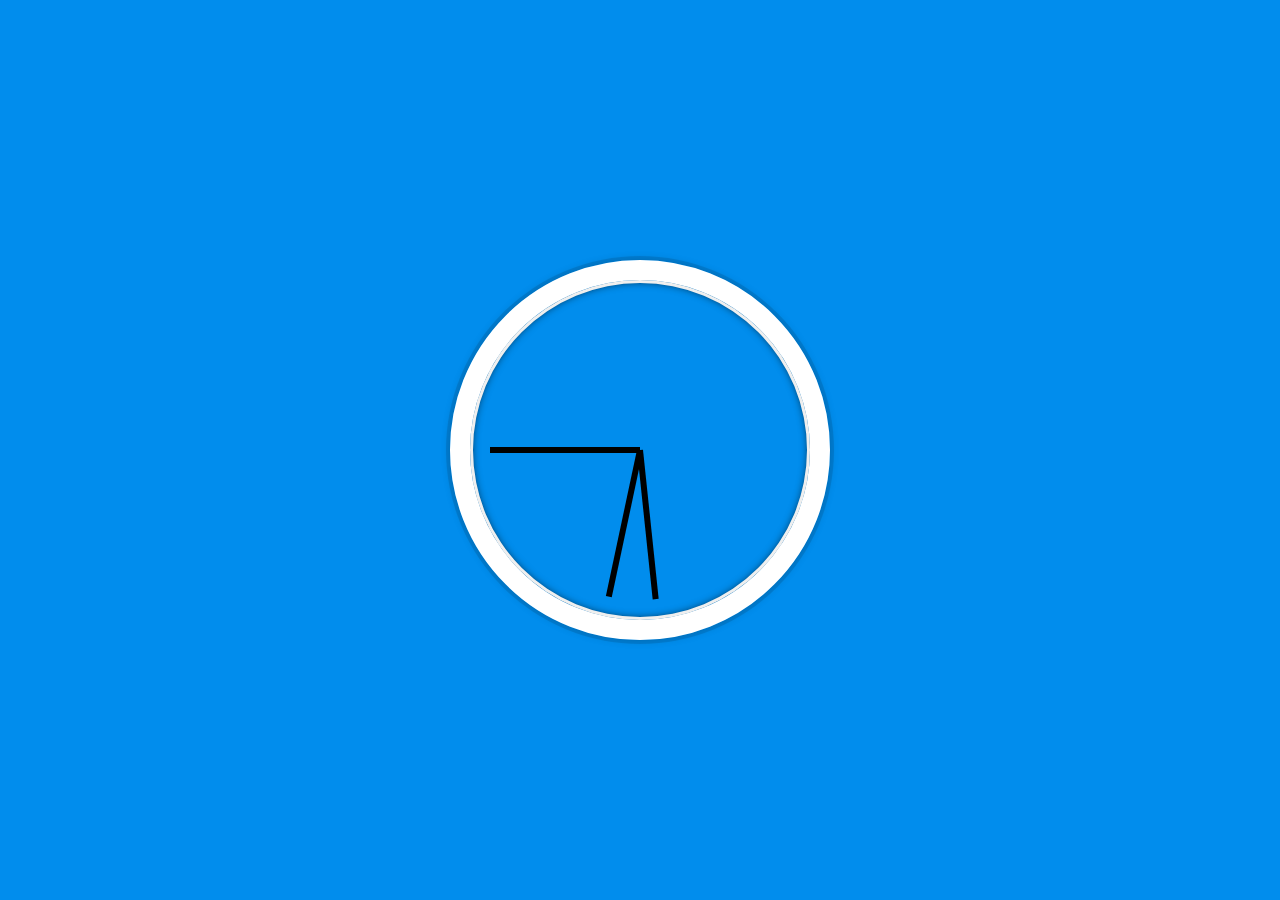
<file: 02 - JS and CSS Clock/index-START.html>
<!DOCTYPE html>
<html lang="en">
<head>
  <meta charset="UTF-8">
  <title>JS + CSS Clock</title>
</head>
<body>


    <div class="clock">
      <div class="clock-face">
        <div class="hand hour-hand"></div>
        <div class="hand min-hand"></div>
        <div class="hand second-hand"></div>
      </div>
    </div>


  <style>
    html {
      background: #018DED url(http://unsplash.it/1500/1000?image=881&blur=50);
      background-size: cover;
      font-family: 'helvetica neue';
      text-align: center;
      font-size: 10px;
    }

    body {
      margin: 0;
      font-size: 2rem;
      display: flex;
      flex: 1;
      min-height: 100vh;
      align-items: center;
    }

    .clock {
      width: 30rem;
      height: 30rem;
      border: 20px solid white;
      border-radius: 50%;
      margin: 50px auto;
      position: relative;
      padding: 2rem;
      box-shadow:
        0 0 0 4px rgba(0,0,0,0.1),
        inset 0 0 0 3px #EFEFEF,
        inset 0 0 10px black,
        0 0 10px rgba(0,0,0,0.2);
    }

    .clock-face {
      position: relative;
      width: 100%;
      height: 100%;
      transform: translateY(-3px); /* account for the height of the clock hands */
    }

    .hand {
      width: 50%;
      height: 6px;
      background: black;
      position: absolute;
      top: 50%;
      transform-origin: 100%;
      transform: rotate(90deg);
      transition: all .05s;
      transition-timing-function: cubic-bezier(0.1, 2.7, 0.58, 1);
    }

  </style>

  <script>
  const secondHand = document.querySelector(".second-hand")
  const minuteHand = document.querySelector(".min-hand")
  const hourHand = document.querySelector(".hour-hand")
  function setDate(){
    const now = new Date();
    const seconds = now.getSeconds();
    const secondsDegrees = ((seconds / 60) * 360 ) + 90;
    secondHand.style.transform = `rotate(${secondsDegrees}deg)`
    const minutes = now.getMinutes();
    const minutesDegrees = ((minutes / 60) * 360) + 90;
    minuteHand.style.transform = `rotate(${minutesDegrees}deg)`
    const hours = now.getHours();
    const hoursDegrees = ((hours / 12) * 360) + 90;
    hourHand.style.transform = `rotate(${hoursDegrees}deg)`

    console.log(seconds);
  };
  setInterval(setDate, 1000);

  </script>
</body>
</html>
</file>
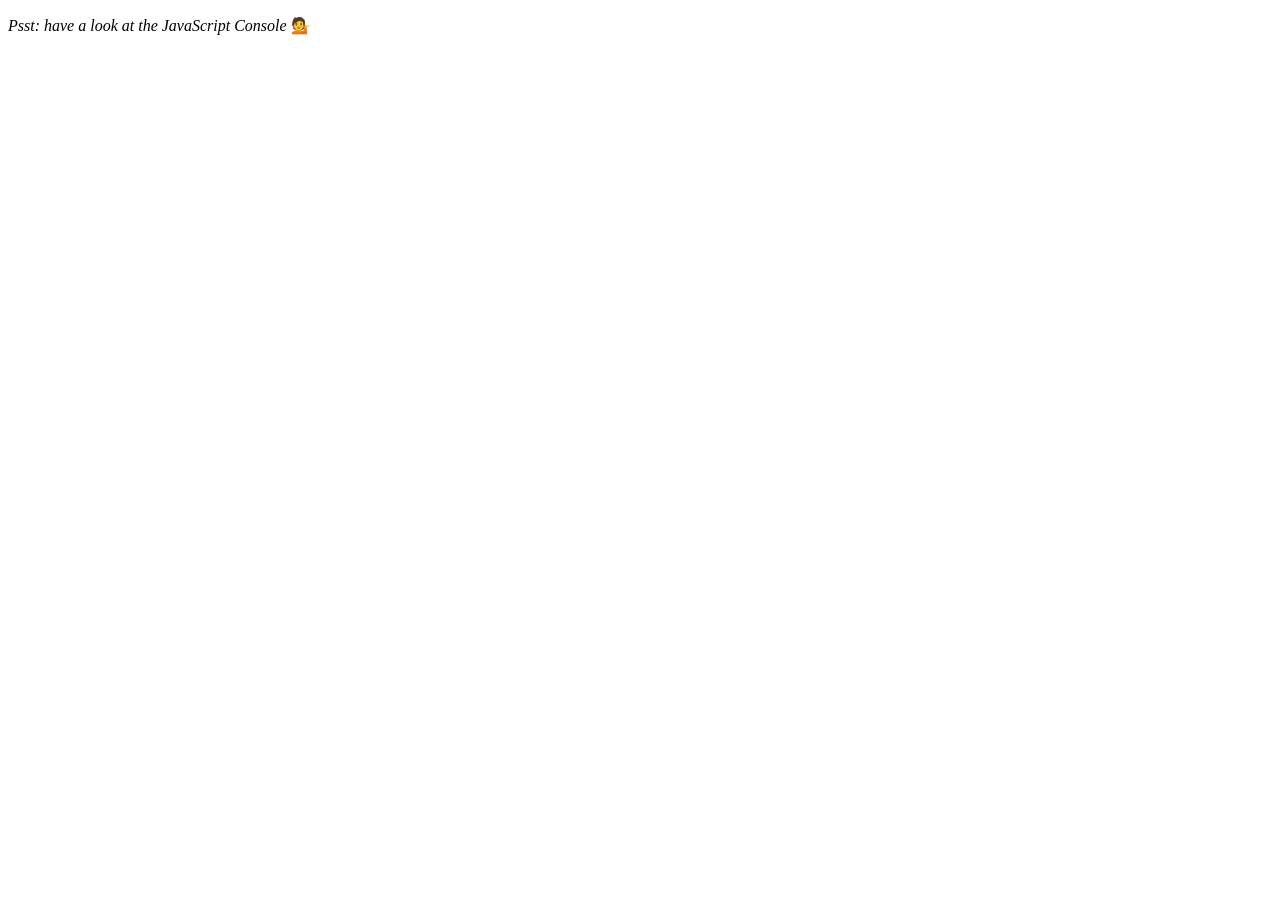
<file: 04 - Array Cardio Day 1/index-START.html>
<!DOCTYPE html>
<html lang="en">
<head>
  <meta charset="UTF-8">
  <title>Array Cardio 💪</title>
</head>
<body>
  <p><em>Psst: have a look at the JavaScript Console</em> 💁</p>
  <script>
    // Get your shorts on - this is an array workout!
    // ## Array Cardio Day 1

    // Some data we can work with

    const inventors = [
      { first: 'Albert', last: 'Einstein', year: 1879, passed: 1955 },
      { first: 'Isaac', last: 'Newton', year: 1643, passed: 1727 },
      { first: 'Galileo', last: 'Galilei', year: 1564, passed: 1642 },
      { first: 'Marie', last: 'Curie', year: 1867, passed: 1934 },
      { first: 'Johannes', last: 'Kepler', year: 1571, passed: 1630 },
      { first: 'Nicolaus', last: 'Copernicus', year: 1473, passed: 1543 },
      { first: 'Max', last: 'Planck', year: 1858, passed: 1947 },
      { first: 'Katherine', last: 'Blodgett', year: 1898, passed: 1979 },
      { first: 'Ada', last: 'Lovelace', year: 1815, passed: 1852 },
      { first: 'Sarah E.', last: 'Goode', year: 1855, passed: 1905 },
      { first: 'Lise', last: 'Meitner', year: 1878, passed: 1968 },
      { first: 'Hanna', last: 'Hammarström', year: 1829, passed: 1909 }
    ];

    const people = ['Beck, Glenn', 'Becker, Carl', 'Beckett, Samuel', 'Beddoes, Mick', 'Beecher, Henry', 'Beethoven, Ludwig', 'Begin, Menachem', 'Belloc, Hilaire', 'Bellow, Saul', 'Benchley, Robert', 'Benenson, Peter', 'Ben-Gurion, David', 'Benjamin, Walter', 'Benn, Tony', 'Bennington, Chester', 'Benson, Leana', 'Bent, Silas', 'Bentsen, Lloyd', 'Berger, Ric', 'Bergman, Ingmar', 'Berio, Luciano', 'Berle, Milton', 'Berlin, Irving', 'Berne, Eric', 'Bernhard, Sandra', 'Berra, Yogi', 'Berry, Halle', 'Berry, Wendell', 'Bethea, Erin', 'Bevan, Aneurin', 'Bevel, Ken', 'Biden, Joseph', 'Bierce, Ambrose', 'Biko, Steve', 'Billings, Josh', 'Biondo, Frank', 'Birrell, Augustine', 'Black, Elk', 'Blair, Robert', 'Blair, Tony', 'Blake, William'];

    // Array.prototype.filter()
    // 1. Filter the list of inventors for those who were born in the 1500's
    const fifteen = inventors.filter(inventor => inventor.year > 1499 && inventor.year < 1600)
    // Array.prototype.map()
    // 2. Give us an array of the inventors' first and last names
    const names = inventors.map(inventor => {
      return `${inventor.first} ${inventor.last}`
    })
    // Array.prototype.sort()
    // 3. Sort the inventors by birthdate, oldest to youngest
      // const ordered = inventors.sort(function(firstPerson, secondPerson){
      //   debugger
      //   if(firstPerson.year > secondPerson.year){
      //     return 1
      //   } else {
      //     return -1
      //   }
      // })

    const ordered = inventors.sort((a, b) => a.year > b.year ? 1 : -1)

    // if line 44 is false it returns -1 and the first person stays where they are.  Otherwise returns 1 and person one "moves on to the next person"
    // Array.prototype.reduce()
    // 4. How many years did all the inventors live?

    // 5. Sort the inventors by years lived

    const oldest = inventors.sort((a,b) => (a.passed - a.year) > (b.year - b.passed) ? -1 : 1)
    console.table(oldest)
    // 6. create a list of Boulevards in Paris that contain 'de' anywhere in the name
    // https://en.wikipedia.org/wiki/Category:Boulevards_in_Paris

    // const category = document.querySelector(".mw-category")
    // const links = Array.from(category.querySelectorAll("a"))
    // const de = links
    //   .map(link => link.textContent)
    //   .filter(street => street.includes("de"));

    // 7. sort Exercise
    // Sort the people alphabetically by last name
    const alpha = people.sort((lastOne, nextOne) => {
      const [aLast, aFirst] = lastOne.split(", ")
      const [bLast, bFirst] = nextOne.split(", ")
        return aLast > bLast ? 1 : -1
    })
    // 8. Reduce Exercise
    // Sum up the instances of each of these
    const data = ['car', 'car', 'truck', 'truck', 'bike', 'walk', 'car', 'van', 'bike', 'walk', 'car', 'van', 'car', 'truck' ];


    const transportation = data.reduce(function(obj, item){
      if(!obj[item]){
        obj[item] = 0;
      }
      obj[item]++
      return obj;
    }, {})
  </script>
</body>
</html>
</file>
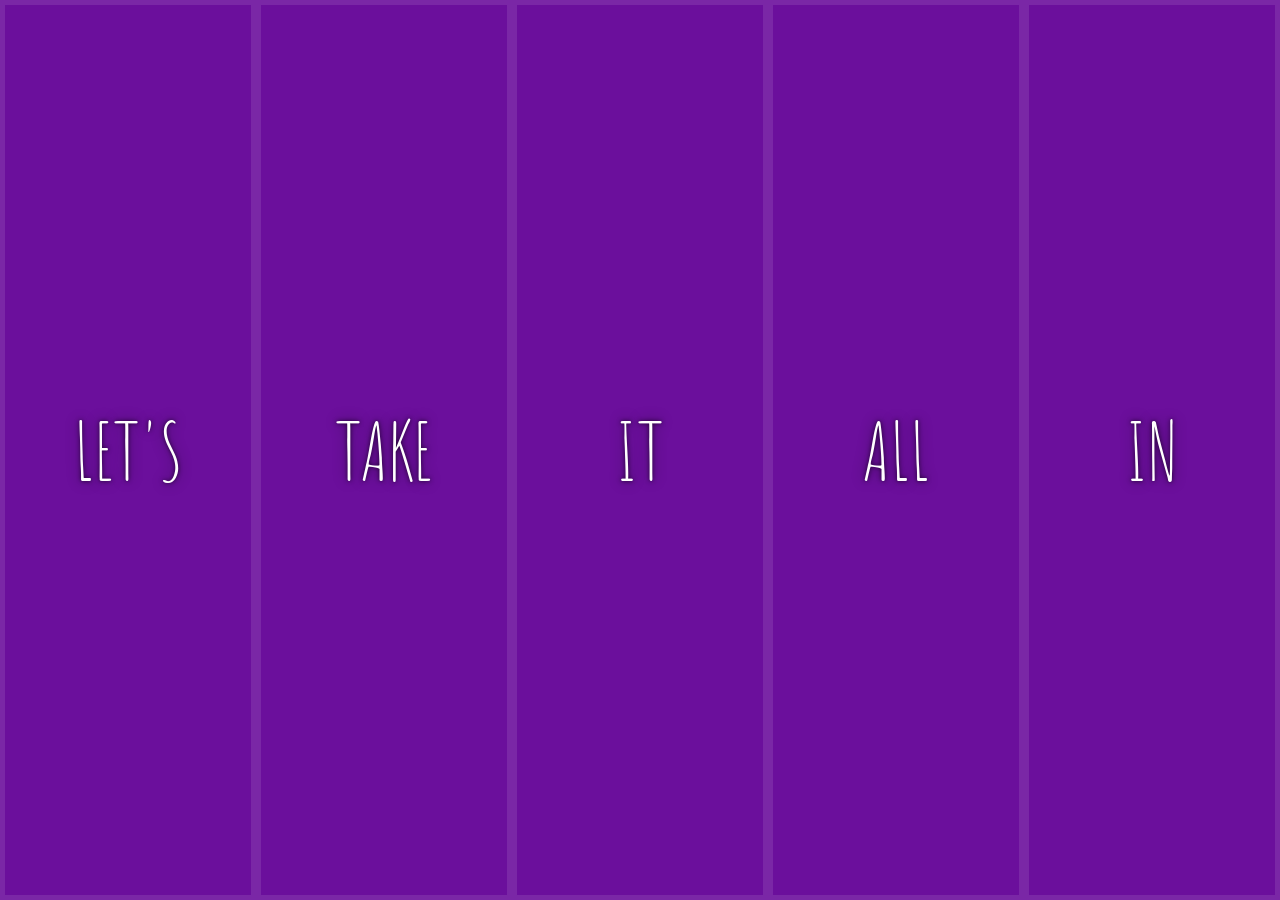
<file: 05 - Flex Panel Gallery/index-START.html>
<!DOCTYPE html>
<html lang="en">
<head>
  <meta charset="UTF-8">
  <title>Flex Panels 💪</title>
  <link href='https://fonts.googleapis.com/css?family=Amatic+SC' rel='stylesheet' type='text/css'>
</head>
<body>
  <style>
    html {
      box-sizing: border-box;
      background: #ffc600;
      font-family: 'helvetica neue';
      font-size: 20px;
      font-weight: 200;
    }

    body {
      margin: 0;
    }

    *, *:before, *:after {
      box-sizing: inherit;
    }

    .panels {
      min-height: 100vh;
      overflow: hidden;
      display: flex;
    }

    .panel {
      background: #6B0F9C;
      box-shadow: inset 0 0 0 5px rgba(255,255,255,0.1);
      color: white;
      text-align: center;
      align-items: center;
      /* Safari transitionend event.propertyName === flex */
      /* Chrome + FF transitionend event.propertyName === flex-grow */
      transition:
        font-size 0.7s cubic-bezier(0.61,-0.19, 0.7,-0.11),
        flex 0.7s cubic-bezier(0.61,-0.19, 0.7,-0.11),
        background 0.2s;
      font-size: 20px;
      background-size: cover;
      background-position: center;
      flex : 1;
      justify-content: center;
      display: flex;
      flex-direction: column;
    }

    .panel1 { background-image:url(https://source.unsplash.com/gYl-UtwNg_I/1500x1500); }
    .panel2 { background-image:url(https://source.unsplash.com/rFKUFzjPYiQ/1500x1500); }
    .panel3 { background-image:url(https://images.unsplash.com/photo-1465188162913-8fb5709d6d57?ixlib=rb-0.3.5&q=80&fm=jpg&crop=faces&cs=tinysrgb&w=1500&h=1500&fit=crop&s=967e8a713a4e395260793fc8c802901d); }
    .panel4 { background-image:url(https://source.unsplash.com/ITjiVXcwVng/1500x1500); }
    .panel5 { background-image:url(https://source.unsplash.com/3MNzGlQM7qs/1500x1500); }

    /* Flex items: ; */
    .panel > * {
x      margin: 0;
      width: 100%;
      transition: transform 0.5s;
      flex: 1 0 auto;
      display: flex;
      justify-content: center;
      align-items: center;
    }

    .panel > *:first-child {transform: translateY(-100%);}
    .panel.open-active > *:first-child {transform: translateY(0);}
    .panel > *:last-child {transform: translateY(100%);}
    .panel.open-active > *:last-child {transform: translateY(0);}

    .panel p {
      text-transform: uppercase;
      font-family: 'Amatic SC', cursive;
      text-shadow: 0 0 4px rgba(0, 0, 0, 0.72), 0 0 14px rgba(0, 0, 0, 0.45);
      font-size: 2em;
    }

    .panel p:nth-child(2) {
      font-size: 4em;
    }

    .panel.open {
      flex: 5;
      font-size: 40px;
    }

  </style>


  <div class="panels">
    <div class="panel panel1">
      <p>Hey</p>
      <p>Let's</p>
      <p>Dance</p>
    </div>
    <div class="panel panel2">
      <p>Give</p>
      <p>Take</p>
      <p>Receive</p>
    </div>
    <div class="panel panel3">
      <p>Experience</p>
      <p>It</p>
      <p>Today</p>
    </div>
    <div class="panel panel4">
      <p>Give</p>
      <p>All</p>
      <p>You can</p>
    </div>
    <div class="panel panel5">
      <p>Life</p>
      <p>In</p>
      <p>Motion</p>
    </div>
  </div>

  <script>
  const panels = document.querySelectorAll(".panel");

  function toggleOpen(){
    this.classList.toggle('open');
  }

  function toggleActive(e){
    console.log(e.propertyName)
    if(e.propertyName.includes('flex')){
      this.classList.toggle('open-active')
    }
  }
  panels.forEach(panel => panel.addEventListener('click', toggleOpen));
  panels.forEach(panel => panel.addEventListener('transitionend', toggleActive));

  </script>



</body>
</html>
</file>
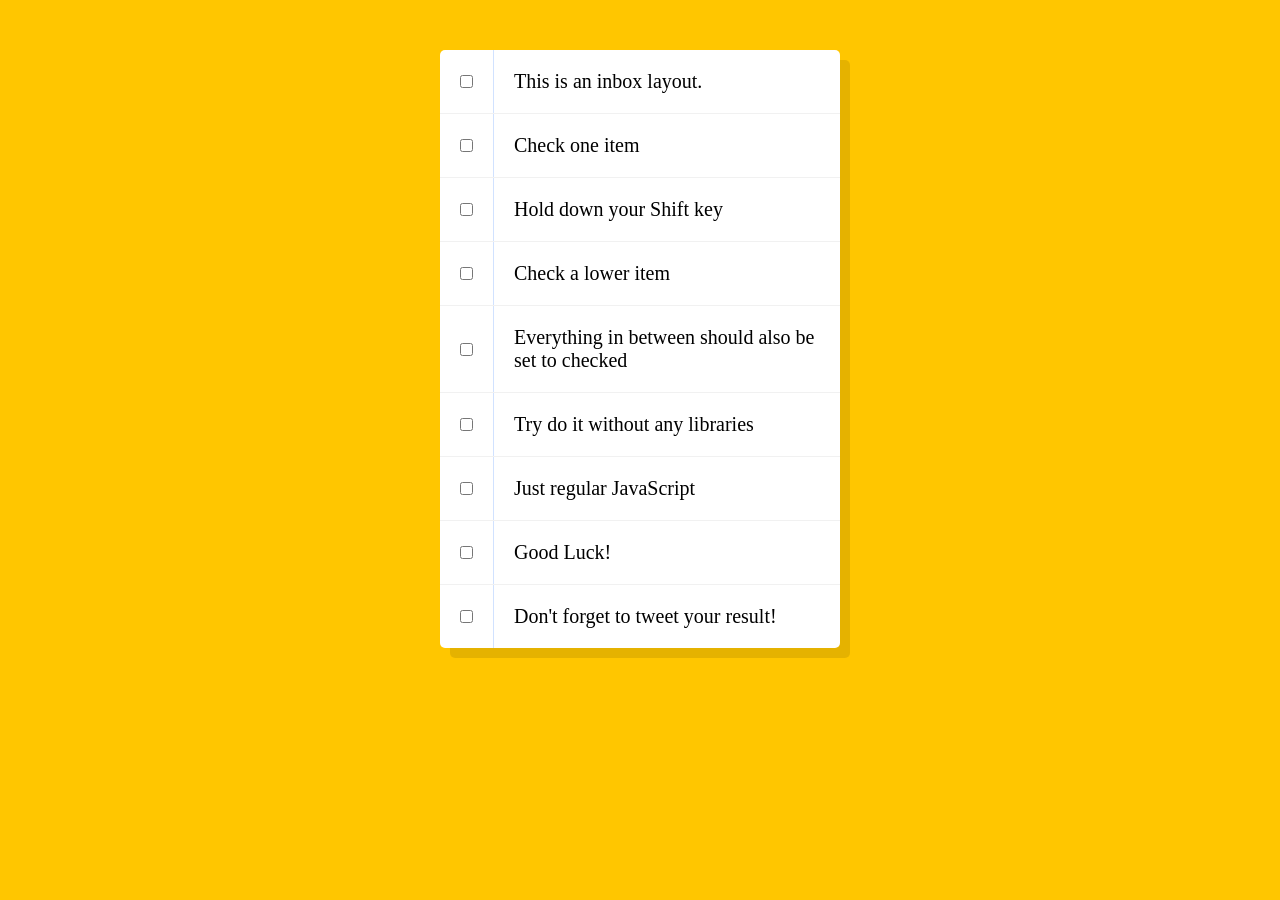
<file: 10 - Hold Shift and Check Checkboxes/index-FINISHED.html>
<!DOCTYPE html>
<html lang="en">
<head>
  <meta charset="UTF-8">
  <title>Hold Shift to Check Multiple Checkboxes</title>
</head>
<body>
  <style>

    html {
      font-family: sans-serif;
      background: #ffc600;
    }

    .inbox {
      max-width: 400px;
      margin: 50px auto;
      background: white;
      border-radius: 5px;
      box-shadow: 10px 10px 0 rgba(0,0,0,0.1);
    }

    .item {
      display: flex;
      align-items: center;
      border-bottom: 1px solid #F1F1F1;
    }

    .item:last-child {
      border-bottom: 0;
    }


    input:checked + p {
      background: #F9F9F9;
      text-decoration: line-through;
    }

    input[type="checkbox"] {
      margin: 20px;
    }

    p {
      margin: 0;
      padding: 20px;
      transition: background 0.2s;
      flex: 1;
      font-family: 'helvetica neue';
      font-size: 20px;
      font-weight: 200;
      border-left: 1px solid #D1E2FF;
    }
  </style>
   <!--
   The following is a common layout you would see in an email client.

   When a user clicks a checkbox, holds Shift, and then clicks another checkbox a few rows down, all the checkboxes in-between those two checkboxes should be checked.

  -->

  <div class="inbox">
    <div class="item">
      <input type="checkbox">
      <p>This is an inbox layout.</p>
    </div>
    <div class="item">
      <input type="checkbox">
      <p>Check one item</p>
    </div>
    <div class="item">
      <input type="checkbox">
      <p>Hold down your Shift key</p>
    </div>
    <div class="item">
      <input type="checkbox">
      <p>Check a lower item</p>
    </div>
    <div class="item">
      <input type="checkbox">
      <p>Everything in between should also be set to checked</p>
    </div>
    <div class="item">
      <input type="checkbox">
      <p>Try do it without any libraries</p>
    </div>
    <div class="item">
      <input type="checkbox">
      <p>Just regular JavaScript</p>
    </div>
    <div class="item">
      <input type="checkbox">
      <p>Good Luck!</p>
    </div>
    <div class="item">
      <input type="checkbox">
      <p>Don't forget to tweet your result!</p>
    </div>
  </div>

<script>
const checkboxes = document.querySelectorAll('.inbox input[type="checkbox"]');

let lastChecked;

function handleCheck(e) {
  // Check if they had the shift key down
  // AND check that they are checking it
  let inBetween = false;
  if (e.shiftKey && this.checked) {
    // go ahead and do what we please
    // loop over every single checkbox
    checkboxes.forEach(checkbox => {
      console.log(this);
      if (checkbox === this || checkbox === lastChecked) {
        inBetween = !inBetween;
        console.log('Starting to check them in between!');
      }

      if (inBetween) {
        checkbox.checked = true;
      }
    });
  }

  lastChecked = this;
}

checkboxes.forEach(checkbox => checkbox.addEventListener('click', handleCheck));
</script>
</body>
</html>
</file>
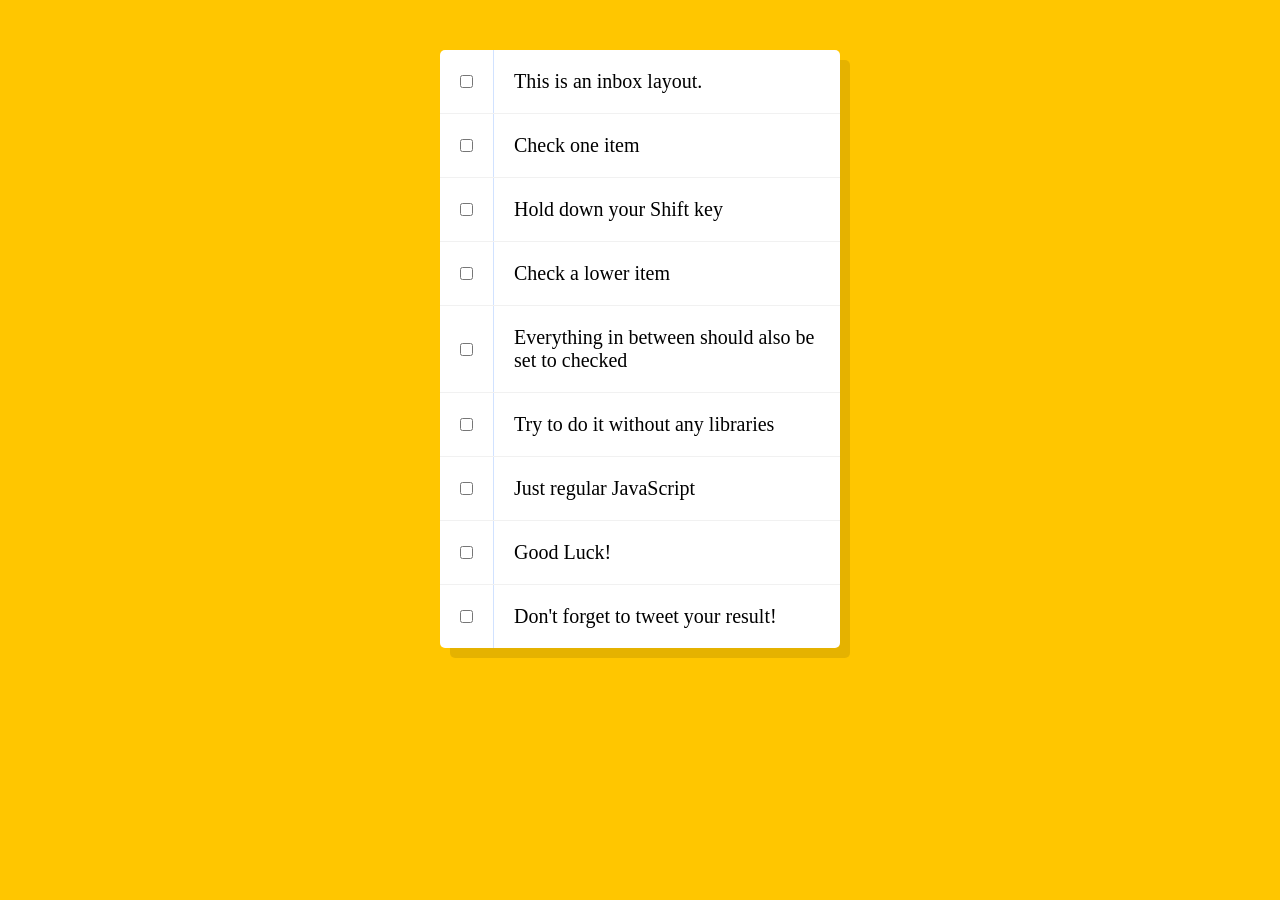
<file: 10 - Hold Shift and Check Checkboxes/index-START.html>
<!DOCTYPE html>
<html lang="en">
<head>
  <meta charset="UTF-8">
  <title>Hold Shift to Check Multiple Checkboxes</title>
</head>
<body>
  <style>

    html {
      font-family: sans-serif;
      background: #ffc600;
    }

    .inbox {
      max-width: 400px;
      margin: 50px auto;
      background: white;
      border-radius: 5px;
      box-shadow: 10px 10px 0 rgba(0,0,0,0.1);
    }

    .item {
      display: flex;
      align-items: center;
      border-bottom: 1px solid #F1F1F1;
    }

    .item:last-child {
      border-bottom: 0;
    }

    input:checked + p {
      background: #F9F9F9;
      text-decoration: line-through;
    }

    input[type="checkbox"] {
      margin: 20px;
    }

    p {
      margin: 0;
      padding: 20px;
      transition: background 0.2s;
      flex: 1;
      font-family:'helvetica neue';
      font-size: 20px;
      font-weight: 200;
      border-left: 1px solid #D1E2FF;
    }
  </style>
   <!--
   The following is a common layout you would see in an email client.

   When a user clicks a checkbox, holds Shift, and then clicks another checkbox a few rows down, all the checkboxes inbetween those two checkboxes should be checked.

  -->
  <div class="inbox">
    <div class="item">
      <input type="checkbox">
      <p>This is an inbox layout.</p>
    </div>
    <div class="item">
      <input type="checkbox">
      <p>Check one item</p>
    </div>
    <div class="item">
      <input type="checkbox">
      <p>Hold down your Shift key</p>
    </div>
    <div class="item">
      <input type="checkbox">
      <p>Check a lower item</p>
    </div>
    <div class="item">
      <input type="checkbox">
      <p>Everything in between should also be set to checked</p>
    </div>
    <div class="item">
      <input type="checkbox">
      <p>Try to do it without any libraries</p>
    </div>
    <div class="item">
      <input type="checkbox">
      <p>Just regular JavaScript</p>
    </div>
    <div class="item">
      <input type="checkbox">
      <p>Good Luck!</p>
    </div>
    <div class="item">
      <input type="checkbox">
      <p>Don't forget to tweet your result!</p>
    </div>
  </div>

<script>
let lastChecked;

function handleCheck(e){
  //check on shift key
  console.log(this)
  let inBetween = false;
  if(e.shiftKey && this.checked) {
    checkboxes.forEach(checkbox => console.log(checkbox))
  }
  lastChecked = this
}

const checkboxes = document.querySelectorAll('.inbox input[type="checkbox"]')

checkboxes.forEach(checkbox => checkbox.addEventListener('click', handleCheck))
</script>
</body>
</html>
</file>
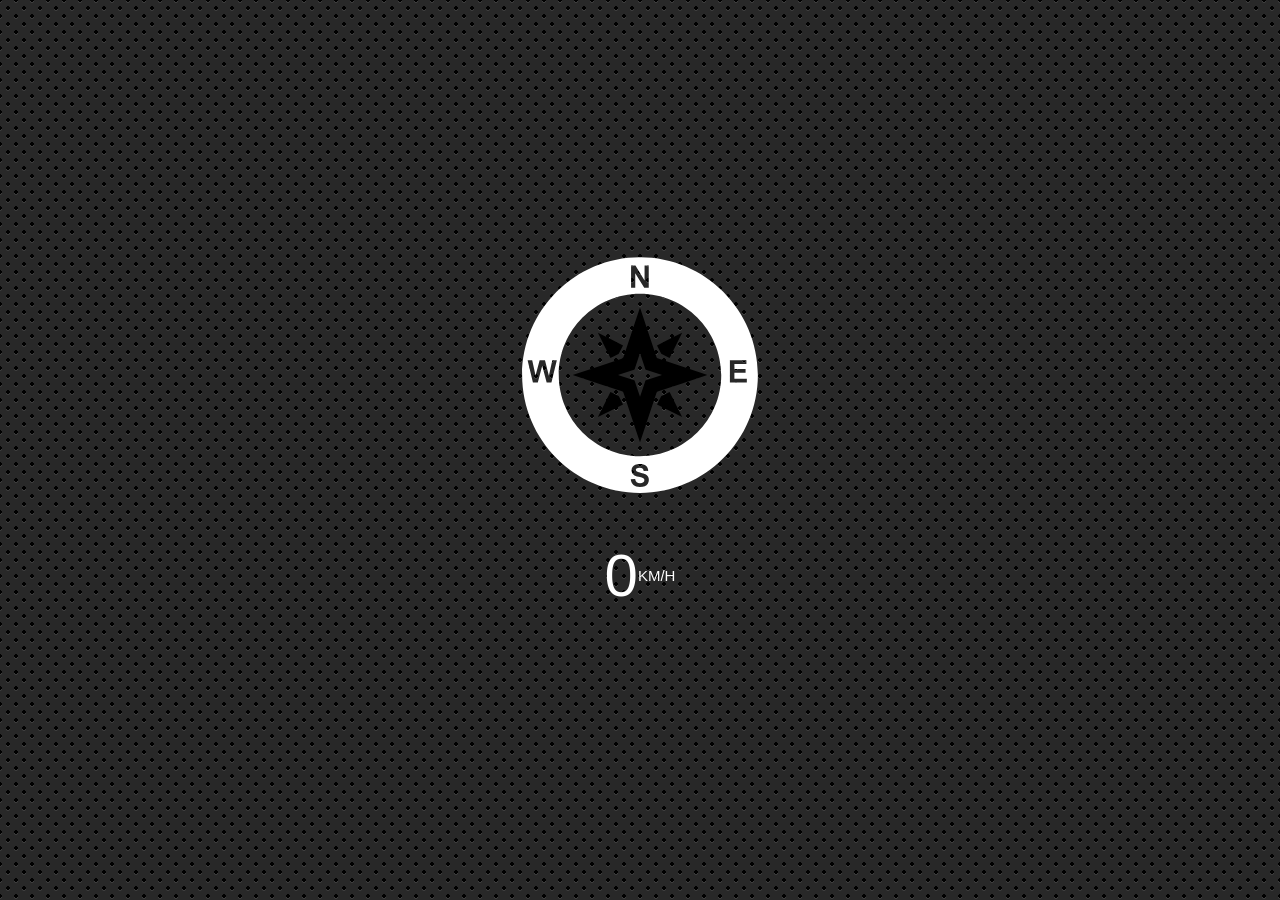
<file: 21 - Geolocation/index-START.html>
<!DOCTYPE html>
<html lang="en">
<head>
  <meta charset="UTF-8">
  <title>Document</title>
  <meta name="viewport" content="width=device-width">
</head>
<body>
  <svg class="arrow" xmlns="http://www.w3.org/2000/svg" xmlns:xlink="http://www.w3.org/1999/xlink" version="1.1" x="0px" y="0px" viewBox="0 0 64 64" enable-background="new 0 0 64 64" xml:space="preserve"><g><path fill="#ffffff" d="M32,1.824C15.361,1.824,1.825,15.361,1.825,32c0,16.639,13.537,30.176,30.175,30.176   S62.175,48.639,62.175,32C62.175,15.361,48.639,1.824,32,1.824z M29.715,3.988h1.12l2.333,3.807V3.988h1.069v5.701h-1.155   l-2.298-3.718v3.718h-1.069V3.988z M9.323,33.917H8.102l-1.136-4.262l-1.132,4.262H4.587l-1.361-5.701h1.178l0.859,3.916   l1.042-3.916h1.369l0.999,3.982l0.875-3.982h1.159L9.323,33.917z M33.995,59.828c-0.181,0.285-0.438,0.497-0.77,0.636   c-0.332,0.139-0.745,0.208-1.241,0.208c-0.721,0-1.274-0.167-1.661-0.5c-0.386-0.333-0.617-0.819-0.692-1.456l1.12-0.109   c0.067,0.376,0.204,0.652,0.41,0.828c0.206,0.176,0.484,0.264,0.834,0.264c0.371,0,0.65-0.078,0.838-0.235   c0.188-0.157,0.282-0.34,0.282-0.55c0-0.135-0.04-0.25-0.119-0.344c-0.079-0.095-0.217-0.177-0.414-0.247   c-0.135-0.047-0.442-0.13-0.922-0.249c-0.617-0.153-1.05-0.341-1.299-0.564c-0.35-0.314-0.525-0.696-0.525-1.147   c0-0.29,0.082-0.562,0.247-0.815c0.165-0.253,0.402-0.445,0.712-0.577c0.31-0.132,0.684-0.198,1.122-0.198   c0.716,0,1.254,0.157,1.616,0.471c0.362,0.314,0.552,0.733,0.57,1.256l-1.151,0.051c-0.049-0.293-0.155-0.504-0.317-0.632   c-0.162-0.128-0.405-0.193-0.729-0.193c-0.334,0-0.596,0.069-0.786,0.206c-0.122,0.088-0.183,0.206-0.183,0.354   c0,0.135,0.057,0.25,0.171,0.346c0.145,0.122,0.498,0.249,1.058,0.381c0.56,0.132,0.974,0.269,1.243,0.41   c0.268,0.141,0.478,0.334,0.63,0.58c0.152,0.245,0.227,0.548,0.227,0.908C34.267,59.237,34.176,59.543,33.995,59.828z M32,52.795   c-11.466,0-20.795-9.329-20.795-20.795c0-11.466,9.329-20.795,20.795-20.795S52.795,20.534,52.795,32   C52.795,43.466,43.466,52.795,32,52.795z M55.014,33.917v-5.701h4.227v0.965h-3.076v1.264h2.862v0.96h-2.862v1.552h3.185v0.961   H55.014z"/><g><path fill="#000000" d="M48.904,31.863c-4.074-1.358-8.148-2.717-12.226-4.066c-0.265-0.087-0.399-0.223-0.486-0.486    c-1.349-4.077-2.708-8.151-4.066-12.226c-0.029-0.087-0.074-0.169-0.132-0.3c-0.054,0.152-0.09,0.245-0.122,0.34    c-1.352,4.053-2.707,8.104-4.048,12.161c-0.096,0.292-0.246,0.428-0.532,0.522c-4.056,1.342-8.108,2.696-12.16,4.049    c-0.097,0.032-0.189,0.074-0.344,0.137c0.172,0.06,0.267,0.093,0.362,0.125c4.074,1.358,8.148,2.717,12.224,4.072    c0.204,0.068,0.337,0.158,0.412,0.386c1.243,3.757,2.498,7.511,3.75,11.265c0.144,0.432,0.291,0.862,0.463,1.373    c0.068-0.185,0.108-0.285,0.142-0.386c1.349-4.042,2.701-8.083,4.04-12.128c0.094-0.284,0.231-0.438,0.523-0.534    c4.056-1.341,8.108-2.696,12.161-4.048c0.099-0.033,0.195-0.076,0.347-0.137C49.067,31.925,48.987,31.891,48.904,31.863z     M37.475,32.038c-1.316,0.439-2.631,0.879-3.947,1.314c-0.095,0.031-0.139,0.081-0.17,0.173c-0.434,1.313-0.873,2.625-1.311,3.937    c-0.012,0.033-0.024,0.066-0.046,0.126c-0.056-0.166-0.104-0.306-0.15-0.446c-0.407-1.219-0.814-2.437-1.218-3.657    c-0.025-0.074-0.068-0.104-0.134-0.125c-1.323-0.44-2.646-0.881-3.968-1.322c-0.031-0.01-0.062-0.022-0.118-0.041    c0.05-0.02,0.081-0.034,0.112-0.045c1.315-0.439,2.631-0.879,3.947-1.314c0.093-0.03,0.142-0.075,0.173-0.17    c0.435-1.316,0.875-2.632,1.314-3.947c0.01-0.031,0.022-0.062,0.039-0.11c0.019,0.042,0.033,0.069,0.043,0.097    c0.441,1.323,0.882,2.645,1.321,3.969c0.028,0.085,0.072,0.129,0.158,0.158c1.324,0.438,2.646,0.879,3.969,1.32    c0.027,0.009,0.053,0.02,0.1,0.038C37.538,32.013,37.507,32.027,37.475,32.038z"/><path fill="#000000" d="M24.436,27.633c-1.069-2.137-2.119-4.237-3.216-6.43c2.189,1.094,4.292,2.145,6.433,3.216    c-0.359,0.713-0.706,1.404-1.057,2.091c-0.023,0.045-0.078,0.082-0.127,0.106C25.807,26.949,25.143,27.28,24.436,27.633z"/><path fill="#000000" d="M39.573,27.632c-0.696-0.348-1.351-0.673-2.002-1.005c-0.076-0.038-0.155-0.104-0.193-0.177    c-0.338-0.661-0.666-1.326-1.019-2.033c2.121-1.061,4.228-2.115,6.43-3.217C41.69,23.399,40.635,25.509,39.573,27.632z"/><path fill="#000000" d="M24.436,36.339c0.712,0.357,1.394,0.698,2.074,1.043c0.046,0.024,0.088,0.073,0.113,0.121    c0.339,0.671,0.674,1.345,1.028,2.051c-2.126,1.063-4.232,2.117-6.43,3.216C22.317,40.577,23.37,38.472,24.436,36.339z"/><path fill="#000000" d="M36.358,39.555c0.354-0.707,0.688-1.38,1.028-2.05c0.028-0.056,0.084-0.111,0.14-0.139    c0.67-0.339,1.343-0.674,2.047-1.026c1.066,2.131,2.118,4.235,3.215,6.43C40.601,41.676,38.503,40.628,36.358,39.555z"/></g></g></svg>


  <h1 class="speed">
    <span class="speed-value">0</span>
    <span class="units">KM/H</span>
  </h1>

  <style>
    html {
      font-size: 100px;
    }

    body {
      margin: 0;
      font-family: sans-serif;
      min-height: 100vh;
      display: flex;
      justify-content: center;
      align-items: center;
      flex-direction: column;
      background:
        radial-gradient(black 15%, transparent 16%) 0 0,
        radial-gradient(black 15%, transparent 16%) 8px 8px,
        radial-gradient(rgba(255,255,255,.1) 15%, transparent 20%) 0 1px,
        radial-gradient(rgba(255,255,255,.1) 15%, transparent 20%) 8px 9px;
      background-color: #282828;
      background-size: 16px 16px;
      background-attachment: fixed;
    }

    .arrow {
      width: 250px;
      overflow: hidden;
      transition: all 0.2s;
      transform: rotate(0deg);
      display: inline-block;
    }

    h1 {
      color: white;
      font-weight: 100;
      font-size: 60px;
      display: flex;
      align-items: center;
    }

    .units {
      font-size: 15px;
    }
    /*Compass: https://thenounproject.com/search/?q=compass&i=592352*/
  </style>
  <script>
  const arrow = document.querySelector('.arrow')
  const speed = document.querySelector('.speed-value')
  navigator.geolocation.watchPosition((data) => { 
    console.log(data)
  })

  </script>
</body>
</html>
</file>
